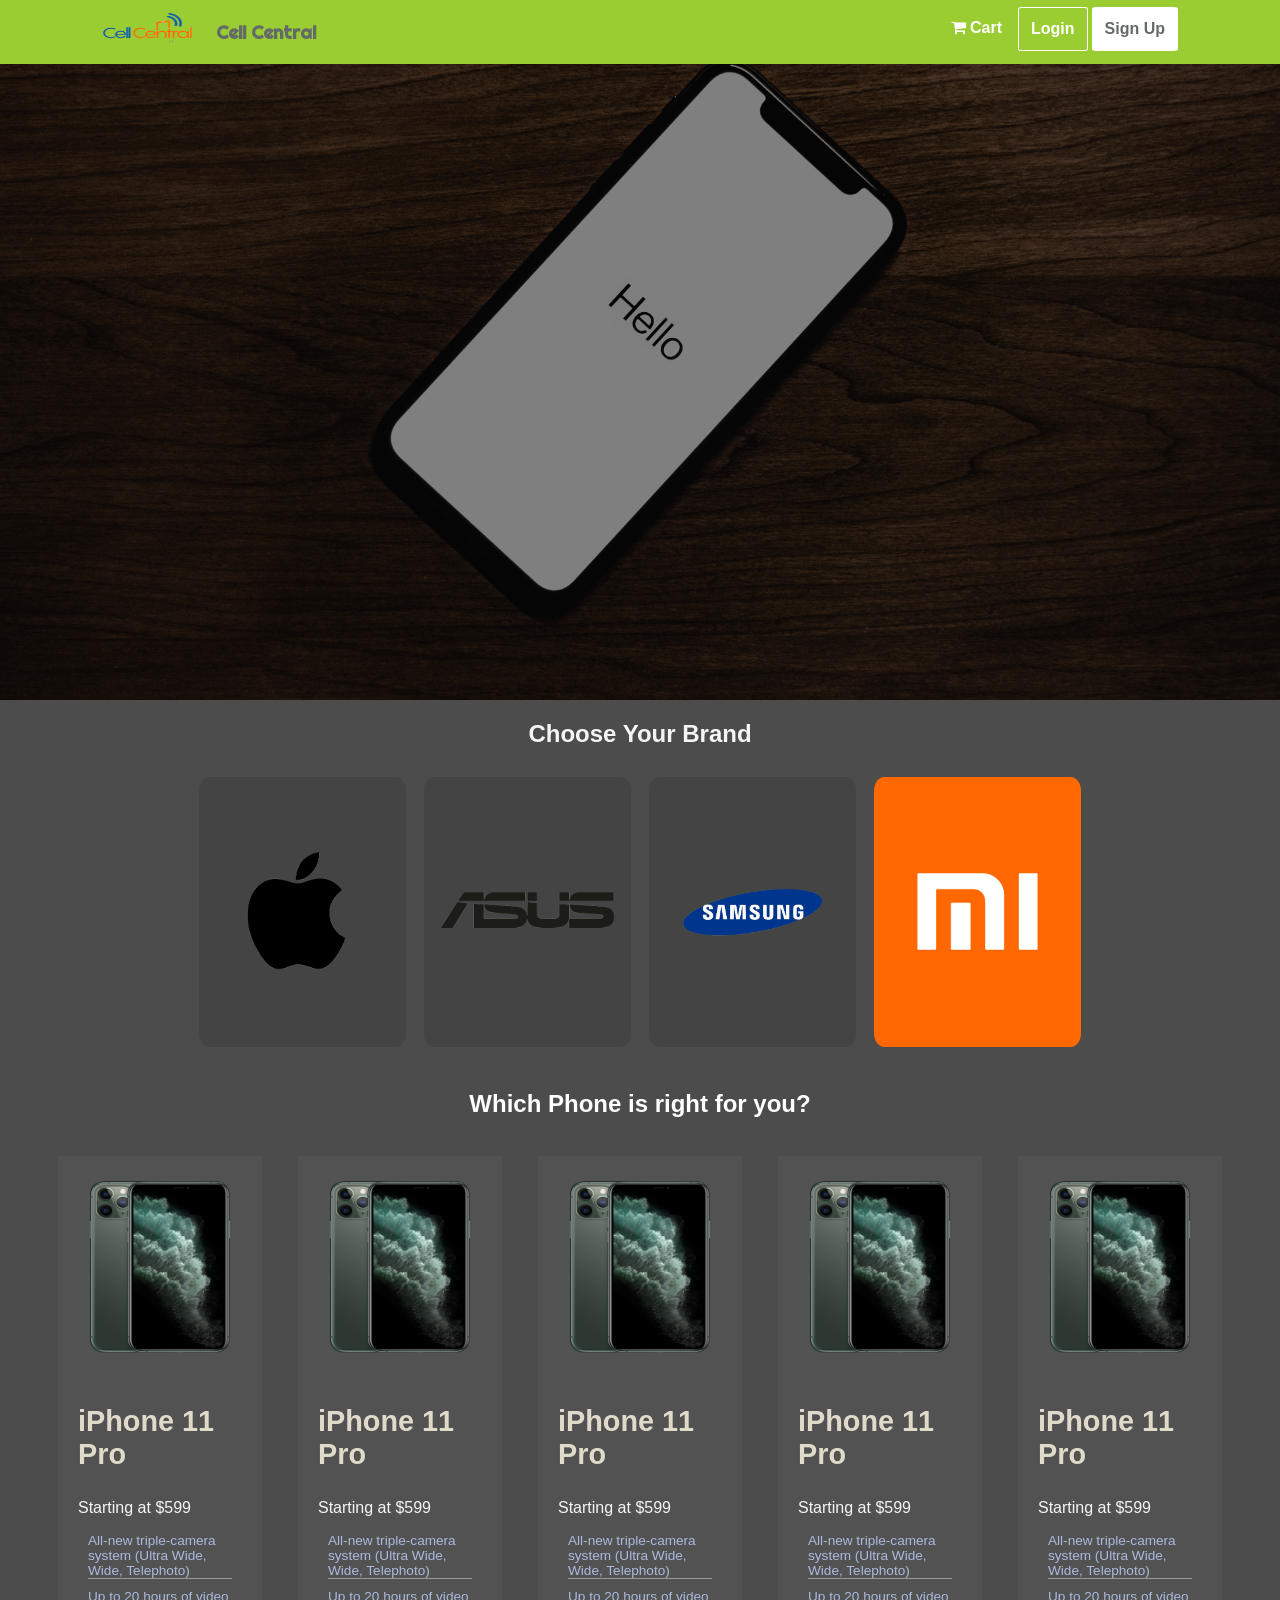
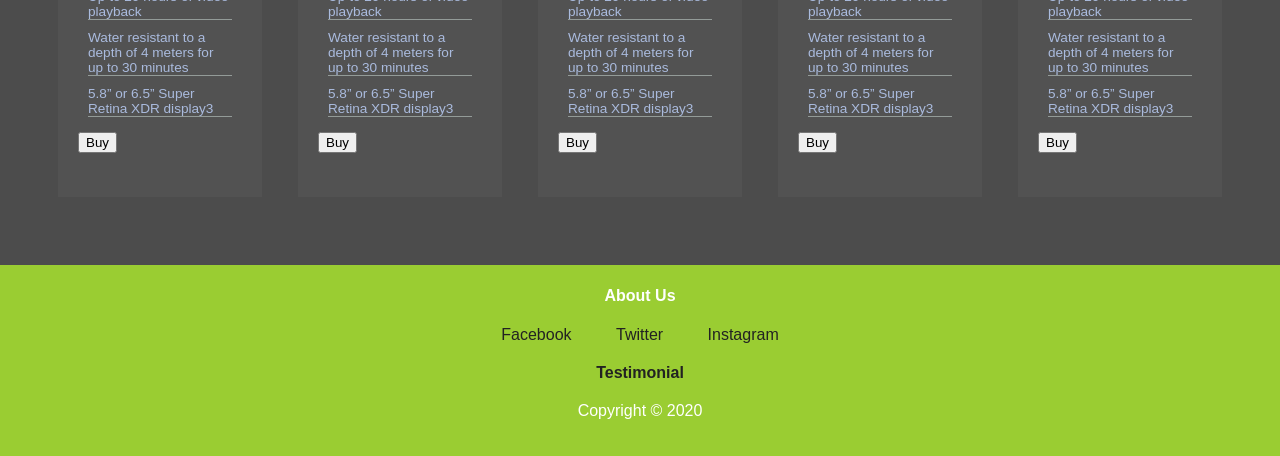
<file: index.html>
<!doctype html>
<html>
  <head>
    <title>Demo</title>
    <link rel="stylesheet" href="style.css">
    <link href="https://fonts.googleapis.com/css?family=Righteous&display=swap" rel="stylesheet">
    <link rel="stylesheet" href="https://stackpath.bootstrapcdn.com/font-awesome/4.7.0/css/font-awesome.min.css">
  </head>
  <body>

    <!-- NAVBAR SECTION -->
    <div id="navbar-menu">
      <div class="nav-container">
        <div class="nav-brand">
          <img src="./img/logo.png" alt="">
          <h3>Cell Central</h3>
        </div>
        <div>
          <ul>
            <li id="sign">
              <a href="./loginpage/loginpage.html">Sign Up</a>
            </li>
            <li id="login">
              <a href="./loginpage/loginpage.html">Login</a>
            </li>
            <li>
              <a href="./invoice/Invoice.html"><i class="fa fa-shopping-cart icon-large"></i>  Cart</a>
            </li>
          </ul>
        </div>
      </div>
    </div>

    <!-- HEADER SECTION -->
    <header>
      <!-- overlay background -->
      <div class="overlay"></div>
      <!-- Left-side Sign Up form -->
    </header>

    <!-- PRODUCT-BRAND SECTION -->
    <section id="product-brand">
      <h1>Choose Your Brand</h1>
      <div class="container">
        <div class="overlay">
          <div id="apple" class="brand"><a href=""></a></div>
        </div>
        <div class="overlay">
          <div id="asus" class="brand"><a href=""></a></div>
        </div>
        <div class="overlay">
          <div id="samsung" class="brand"><a href=""></a></div>
        </div>
        <div class="overlay">
          <div id="xiaomi" class="brand"><a href=""></a></div>
        </div>
      </div>
    </section>

    <!-- EXAMPLE-PRODUCT SECTION -->
    <section id="example-product">
      <h1>Which Phone is right for you?</h1>
      <div class="container-2">
        <div class="product">
          <figure id="iphone-11"></figure>
          <div class="contain-specs">
            <h3>iPhone 11 Pro</h3>
            <p>Starting at $599</p>
            <ul class="specs">
              <li>All-new triple-camera system (Ultra Wide, Wide, Telephoto)</li>
              <li>Up to 20 hours of video playback</li>
              <li>Water resistant to a depth of 4 meters for up to 30 minutes</li>
              <li>5.8” or 6.5” Super Retina XDR display3</li>
            </ul>
            <button>Buy</button>
          </div>
        </div>
        <div class="product">
          <figure id="iphone-11"></figure>
          <div class="contain-specs">
            <h3>iPhone 11 Pro</h3>
            <p>Starting at $599</p>
            <ul class="specs">
              <li>All-new triple-camera system (Ultra Wide, Wide, Telephoto)</li>
              <li>Up to 20 hours of video playback</li>
              <li>Water resistant to a depth of 4 meters for up to 30 minutes</li>
              <li>5.8” or 6.5” Super Retina XDR display3</li>
            </ul>
            <button>Buy</button>
          </div>
        </div>
        <div class="product">
          <figure id="iphone-11"></figure>
          <div class="contain-specs">
            <h3>iPhone 11 Pro</h3>
            <p>Starting at $599</p>
            <ul class="specs">
              <li>All-new triple-camera system (Ultra Wide, Wide, Telephoto)</li>
              <li>Up to 20 hours of video playback</li>
              <li>Water resistant to a depth of 4 meters for up to 30 minutes</li>
              <li>5.8” or 6.5” Super Retina XDR display3</li>
            </ul>
            <button>Buy</button>
          </div>
        </div>
        <div class="product">
          <figure id="iphone-11"></figure>
          <div class="contain-specs">
            <h3>iPhone 11 Pro</h3>
            <p>Starting at $599</p>
            <ul class="specs">
              <li>All-new triple-camera system (Ultra Wide, Wide, Telephoto)</li>
              <li>Up to 20 hours of video playback</li>
              <li>Water resistant to a depth of 4 meters for up to 30 minutes</li>
              <li>5.8” or 6.5” Super Retina XDR display3</li>
            </ul>
            <button>Buy</button>
          </div>
        </div>
        <div class="product">
          <figure id="iphone-11"></figure>
          <div class="contain-specs">
            <h3>iPhone 11 Pro</h3>
            <p>Starting at $599</p>
            <ul class="specs">
              <li>All-new triple-camera system (Ultra Wide, Wide, Telephoto)</li>
              <li>Up to 20 hours of video playback</li>
              <li>Water resistant to a depth of 4 meters for up to 30 minutes</li>
              <li>5.8” or 6.5” Super Retina XDR display3</li>
            </ul>
            <button>Buy</button>
          </div>
        </div>
      </div>
    </section>
  
    <!-- FOOTER SECTION -->
    <footer>
        <h4>About Us</h4>
        <a href="">Facebook</a>
        <a href="">Twitter</a>
        <a href="">Instagram</a>
        <div class="about">
          <a href="./testimonial (copy)/testimonial.html">Testimonial</a>
        </div>
        <p>Copyright &copy 2020</p>
    </footer>
  </body>
</html>
</file>
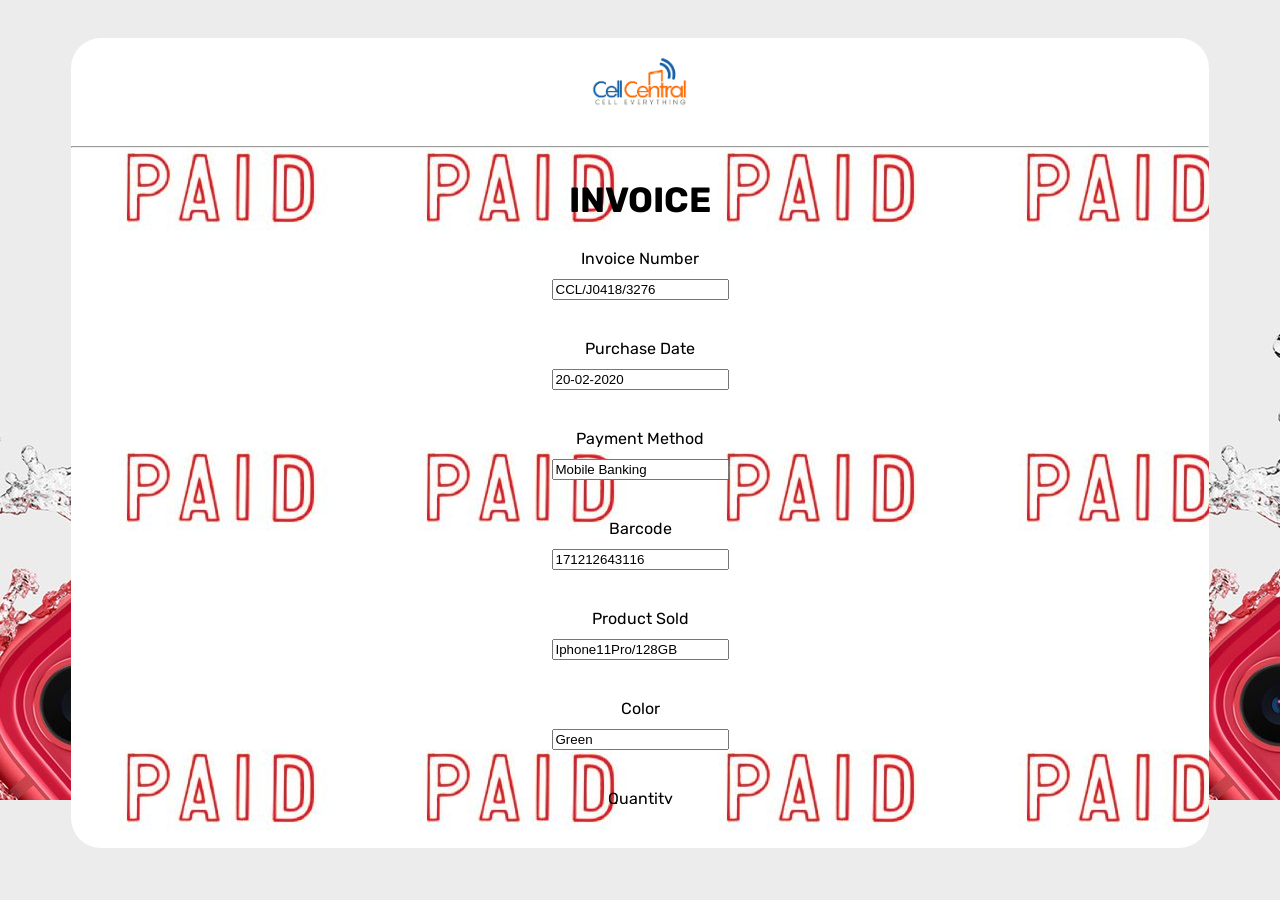
<file: invoice/Invoice.html>
<!DOCTYPE html>
<html>
  <head>
    <link rel="stylesheet" type="text/css" href="invoice.css">
    <link rel="stylesheet" href="https://fonts.googleapis.com/css?family=Rubik">
    <title>Invoice</title>
  </head>

  <body>
    <section id="overlay">
      <img src="logo.jpg" id="logo"><hr>

      <form action="../index.html">
		<h1>INVOICE</h1>
        
        <section class="nomor-invoice"> 
          <label for="nomorinvoice">Invoice Number</label> <br>
    			<input type="text" value='CCL/J0418/3276'>
        </section> <br>
        
        <section class="tanggal">
          <label for="tanggal">Purchase Date</label> <br>
          <input type="text"  id="tanggal" value='20-02-2020'>
        </section> <br>
        
        <section class="toppings">
          <span> Payment Method </span>
          <br>
          <input type="text"  id="metode" value='Mobile Banking'>
        </section> <br>
        
        <section class="barcode">
            <label for="barcode">Barcode</label> <br>
            <input type="text"  id="barcode" value='171212643116'>
        </section> <br>

        <section class="produk">
          <span>Product Sold</span>
          <br>
          <input type="text"  id="produk" value='Iphone11Pro/128GB'>
        </section> <br>

        <section class="warna">
            <span>Color</span>
            <br>
            <input type="text"  id="warna" value='Green'>
          </section> <br>
        
       
        <section class="jumlah">
          <label for="jumlah">Quantity</label> <br>
          <input type="text"  id="jumlah" value='1 Unit'>
        </section> <br>
        
        
        <section class="berat">
          <label for="berat">Weight</label> <br>
          <input type="text"  id="berat" value='1 kg'>
        </section> <br>
        
        <section class="harga-barang">
          <label for="hargaB">Product Price</label>
          <br>
          <input type="text"  id="hargaB" value='Rp8.270.363,00'>
        </section><br>
        
        <hr>
        <section class="kurir">
            <label for="kurir">Courier & Package</label> <br>
            <input type="text"  id="kurir" value='JNE/Reguler'>
        </section> <br>
      
        <section class="harga-kurir">
            <label for="hargaK">Courier Fee</label> <br>
            <input type="text"  id="hargaK" value='Rp10.000,00'>
        </section><br>
        
        <hr>
        
        <section class="voucher">
            <label for="voucher">Cell Central Discount Voucher</label>
            <br>
            <input type="text"  id="voucher" value='-'>
        </section><br>

        <hr>
        <section class="ppn">
            <label for="ppn">Tax </label>
            <br>
            <input type="text"  id="ppn" value='Rp0,00'>
        </section> <br>

        <section class="total">
            <label for="total">Subtotal </label>
            <br>
            <input type="text"  id="total" value='Rp8.280.363,,00'>
        </section> <br>

        <section class="home">
          <input type="submit" value="Home" >
        </section> 

        <hr>
        <section class="rating">
            <label>How is our product?</label>
            <br>
            <span>Disappointed</span>
            <input type="range" name="rating" id="rating" value="3" min="1" max="5">
            <span>Perfect!</span>
          </section>
      </form>
    </section>

    
  </body>
</html>
</file>
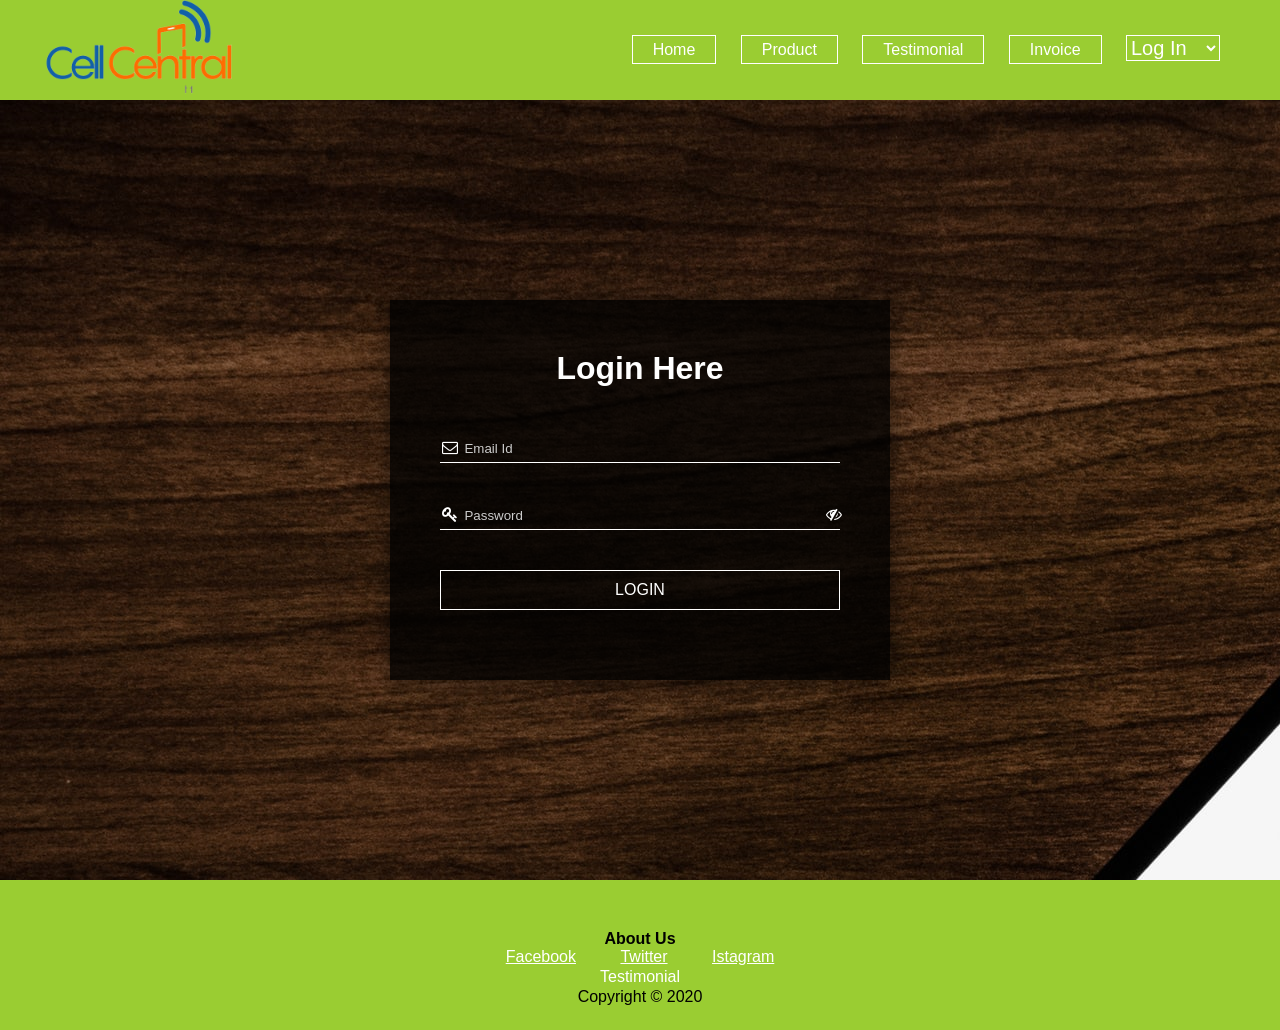
<file: loginpage/loginpage.html>
<!DOCTYPE html>
<html>
<head>
<title>TOKOHA</title>
<link rel="stylesheet" href="stylelogin.css">
<link rel="stylesheet" href="https://stackpath.bootstrapcdn.com/font-awesome/4.7.0/css/font-awesome.min.css">
</head> 
<body style="background-image: url('iphonebackground.jpeg');">
    <header>
        <div class="main">
            <div class="logo">
                <img src="logo.png">
            </div>
            <ul>
                <li><a href="">Home</a></li>
                <li><a href="#">Product</a></li>
                <li><a href="#">Testimonial</a></li>
                <li><a href="#">Invoice</a></li>
                <li>
                <select name="" id="dropdown">
                    <option value="login">Log In</option>
                    <option value="signup">Sign Up</option>
                    <option value="signin">Sign In</option>
                </select>
                </li>
            </ul>
        </div>
    </header>
    <div class="form">
        <h1>Login Here</h1>
        <div class="input">
            <i class="fa fa-envelope-o"></i>
            <input type="email" placeholder="Email Id">
        </div>
        <div class="input">
            <i class="fa fa-key"></i>
            <input type="password" placeholder="Password">
            <span class="eye">
            <i id="eye1" class="fa fa-eye"></i>
            <i id="eye2" class="fa fa-eye-slash"></i>
            </span>
        </div>
        <form action="../index.html">
        <button type="submit" class="loginbutton">LOGIN</button>
        </form>
    </div>

</body>
<footer>
    <span>
    <h4>About Us</h4>
    <a href="">Facebook</a>
    <a href="">Twitter</a>
    <a href="">Istagram</a>
    <div class="About">
        <a>Testimonial</a>
    </div>
    <p>Copyright &copy 2020</p>
    </span>
</footer>
</html>
</file>
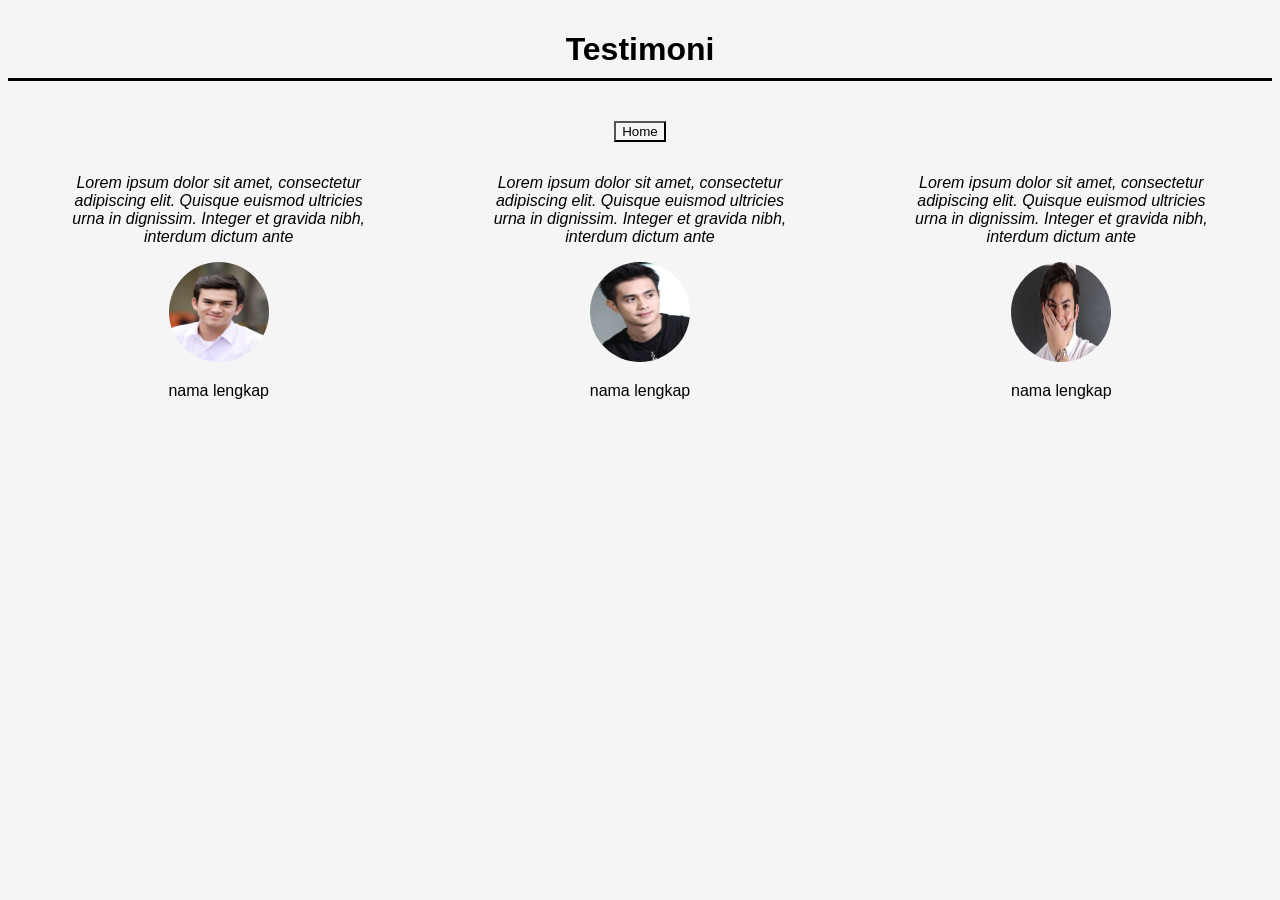
<file: testimonial (copy)/testimonial.html>
<!DOCTYPE html>
<html>
    <head>
        <title>Testimoni</title>
        <link rel="stylesheet" href="testimonialstyle.css" type="text/css">
    </head>
    <body>
      
        <header>
        <h1>Testimoni</h1>
        <br>
        <div>
            <form action="../index.html">
                <button>Home</button>
            </form>
        </div>
        <main>
            <section>
            <blockquote>
            <p>Lorem ipsum dolor sit amet, consectetur adipiscing elit. Quisque euismod ultricies urna in dignissim. Integer et gravida nibh, interdum dictum ante</p>
        </blockquote>

            <img src="gambar1.jpg" alt=""/>
            <br>
            <p>nama lengkap</p>
            </section>
        <br>
        <section>
        <blockquote>
        <p>Lorem ipsum dolor sit amet, consectetur adipiscing elit. Quisque euismod ultricies urna in dignissim. Integer et gravida nibh, interdum dictum ante</p>
    </blockquote>
        
        <img src="gambar2.jpg" alt=""/>
        <br>
        <p>nama lengkap</p>
    </section>
        <br>
        <section>
        <blockquote>
        <p>Lorem ipsum dolor sit amet, consectetur adipiscing elit. Quisque euismod ultricies urna in dignissim. Integer et gravida nibh, interdum dictum ante</p>
    </blockquote>
        
        <img src="gambar3.jpg" alt=""/>
        <br>
        <p>nama lengkap</p>
    </section>
        </main>
        </header>
    </body>
</html>
</file>
<file: style.css>
body{
  margin: 0;
  /* background-image: url("./img/background.jpg"); */
  background-color: rgba(0, 0, 0, 0.7);
  font-family: sans-serif;
}

header{
  width: 100%;
  height: 700px;
  background-image: url("./img/main-background.jpg");
  background-position: center;
  background-size: cover;
}

a{
  text-decoration: none;
}

ul,li{
  margin: 0;
}
li{
  list-style: none;
}

.overlay{
  width: 100%;
  height: 100%;
  background-color: rgba(10, 10, 10, 0.5)
}


/* NAVBAR SECTION */
.container{
  margin: 0 auto;
  max-width: 900px;
}

.nav-container{
  padding-left: 100px;
  padding-right: 100px;
}

.nav-brand{
  float:left;
  font-family: "Righteous", serif;
  font-weight: 400;
}
.nav-brand h3{
  margin: 20px;
  color: #636b68;
}

#navbar-menu{
  background-color: yellowgreen;
  position: fixed;
  width: 100%;
}

#navbar-menu img{
  float: left;
  width: 96px;
  height: 64px;
  overflow: hidden;
}

#navbar-menu h3, #navbar-menu form{
  display: inline-block;
}

#navbar-menu ul{
  list-style: none;
}

#navbar-menu li{
  float: right;
  padding: 12px;
  margin: 7px 2px;
}

#navbar-menu a{
  text-align: center;
  font-weight: bold;
  color: white;
}

#navbar-menu a{
  display: block;
  text-decoration: none;
}

#login{
  border: 1px solid white;
  border-radius: 5%;
}
#sign{
  border: 1px solid white;
  background-color: white;
  border-radius: 5%;
}
#sign a{
  color: #636b68;
}


/* Product Brand Section */
#product-brand{
  color: whitesmoke;
  height: 350px;
}
#product-brand a{
  display: block;
}
#product-brand h1{
  text-align: center;
}
.brand{
  width: 23%;
  padding-bottom: 30%;
  float: left;
  background-position: center;
  background-size: 100%;
  background-repeat: no-repeat;
  margin: 1%;
  border-radius: 5%;
}
.brand#apple{
  background-image: url("./img/brand/apple.png");
  background-color: #444444;
}
.brand#asus{
  background-image: url("./img/brand/asus.png");
  background-color: #444444;
}
.brand#samsung{
  background-image: url("./img/brand/samsung.png");
  background-color: #444444;
}
.brand#xiaomi{
  background-image: url("./img/brand/xiaomi.png");
  background-color: #FF6700;
}


/* EXAMPLE PRODUCT SECTION */
#example-poduct{
  color: #aabbde;
  height: 800px
}

#example-product h1{
  text-align: center;
  color: white;
}

.product{
  width: 17%;
  margin: 1.5%;
  padding-bottom: 2%;
  background-color: hsla(270, 1%, 42%, 0.2);
  float: left;
}
.product figure{
  height: 200px;
  width: 100%;
  margin: 0;
  background-size: 100% 100%;
  background-repeat: no-repeat;
  background-position: center;
}
 #iphone-11{
  background-image: url("./img/brand/iphone/iphone-11-pro-max-midnight-green_3.png");
 }

.contain-specs{
  padding: 20px;
}

.specs{
  margin: 15px 10px;
  padding: 0;
}
.contain-specs p{
  color: whitesmoke;
}
.contain-specs h3{
  font-size: 1.8em;
  color: #dfdaca
}
.specs li{
  margin: 10px 0;
  border-bottom: 1px solid #939b98;
  font-size: 0.85em;
  color: #aabbde;
}

.container-2{
  margin: 0 auto;
  max-width: 1200px;
}


/* FOOTER SECTION */

footer{
  margin-top: 50px;
  height: 10%;
  width: 100%;
  background-color: yellowgreen;
  float: left;
  text-align: center;
  color: white;
  padding-bottom: 20px;
}

footer a{
  margin: 20px;
  color: #222222;
}

.about{
  margin: 20px;
  font-weight: bold;
}
</file>
<file: invoice/invoice.css>
body {
 
  font-family: Rubik, Arial;
  background-image: url(ip111.jpg);
}

form {
  text-align: center;
  line-height: 30px;
  height: 80%;
  overflow: scroll;
}

form hr {
  width: 100%;
}

h1 {
  text-align: center;
  font-size: 35px;
}

#overlay {
    width: 90%;
    margin: 3% auto;
    height: 90vh;
    background-color: rgba(255, 255, 255, 0.966);
    background-image: url(paid.jpg);
    border-radius: 30px;
}

#logo {
    height: 100px;
    display: block;
    margin: auto;
}
</file>
<file: loginpage/stylelogin.css>
*{
    margin: 0;
    padding: 0;
}

header{
    background: yellowgreen;
    height: 100px;
}

ul{
    float: right;
    list-style-type: none;
}

ul li {
    display: inline-block;
    margin-top: 35px;
    margin-right: 20px;
}

ul li a{
    text-decoration: none;
    color: #fff;
    padding: 5px 20px;
    border: 1px solid white
}

ul li select{
    background-color: yellowgreen;
    font-size: 20px;
    text-decoration: none;
    color:white;
    
    border: 1px solid white

}


body{
    background:white;
    font-family: sans-serif; 
}

.form{
    width: 500px;
    background: rgba(0,0,0,0.8);
    margin: 200px auto;
    padding: 50px 0;
    color:#fff;
    box-shadow: 0 0 20px 2px rgba(0,0,0,0.5);
}

h1 {
    text-align: center;
    margin-bottom: 40px; 
}

.input {
    margin: 31px auto;
    width:80%;
    border-bottom: 1px solid #fff;
    padding-top: 10px;
    padding-bottom: 5px;
}

.input input  {
    width: 90%;
    border:none;
    outline:none;
    background: transparent;
    color:#fff;
}

::placeholder{
    color: #ccc;
      
}
.fa{
    margin: 2px;
}

.eye{
    position: absolute;
}

#eye1{
    display: none;
}

.loginbutton {
    margin: 40px auto 20px;
    width: 80%;
    display: block;
    outline: none;
    padding: 10px 0;
    border: 1px solid #fff;
    cursor: pointer;
    background: transparent;
    color: white;
    font-size: 16px;

}

.logo img{
     float: left;
     width: 200px;
     height: auto;
     margin-top: -40px;
}

.main{
max-width: 1200px;
margin: auto;
}
header{
    overflow: hidden;
}

footer{
    background: yellowgreen;
    height:100px;
    text-align: center;
    padding-top: 50px;
}
footer a{
    margin: 20px;
    text-align: justify;
    font-size: 16px;
    color:white;
}

.About{
    margin:2px;
}
</file>
<file: testimonial (copy)/testimonialstyle.css>
* {
    font-family: "Helvetica", sans-serif;
    background: whitesmoke;
}
header {
    text-align: center;
}
h1 {
    border-bottom: 3px solid black;
    padding: 10px;
      

}
main {
    display: flex;
    flex-wrap: wrap;
    justify-content: center;
}
section {
    flex: 30%;
    max-width: 33.33%;
    box-sizing: border-box;
    padding: 15px;
    margin: 1px;
}
img {
    border-radius: 50%;
    width: 100px;
    height: 100px;
}
blockquote {
    font-style: italic;
}
</file>
